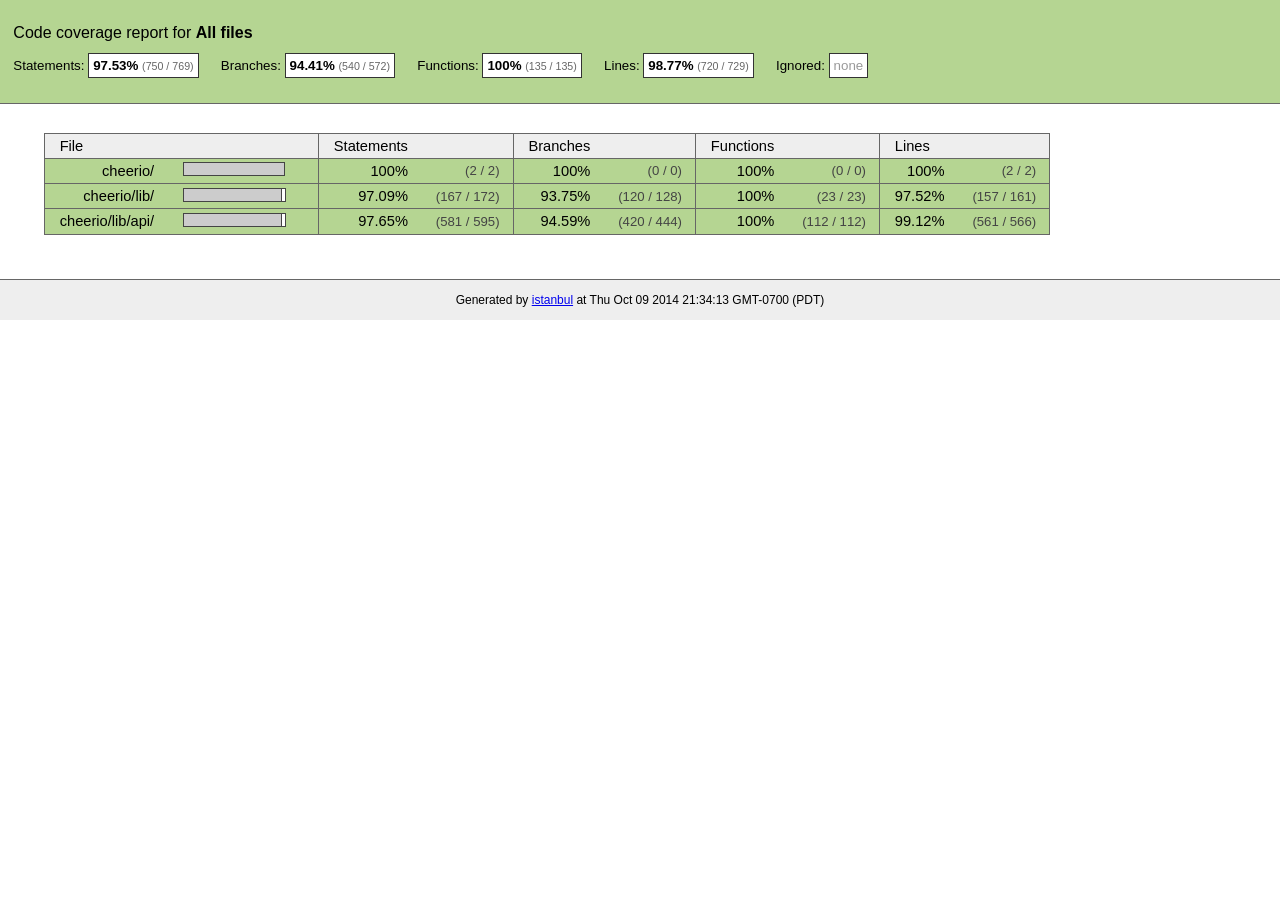
<file: node_modules/cheerio/coverage/lcov-report/index.html>
<!doctype html>
<html lang="en">
<head>
    <title>Code coverage report for All files</title>
    <meta charset="utf-8">

    <link rel="stylesheet" href="prettify.css">

    <style>
        body, html {
            margin:0; padding: 0;
        }
        body {
            font-family: Helvetica Neue, Helvetica,Arial;
            font-size: 10pt;
        }
        div.header, div.footer {
            background: #eee;
            padding: 1em;
        }
        div.header {
            z-index: 100;
            position: fixed;
            top: 0;
            border-bottom: 1px solid #666;
            width: 100%;
        }
        div.footer {
            border-top: 1px solid #666;
        }
        div.body {
            margin-top: 10em;
        }
        div.meta {
            font-size: 90%;
            text-align: center;
        }
        h1, h2, h3 {
            font-weight: normal;
        }
        h1 {
            font-size: 12pt;
        }
        h2 {
            font-size: 10pt;
        }
        pre {
            font-family: Consolas, Menlo, Monaco, monospace;
            margin: 0;
            padding: 0;
            line-height: 14px;
            font-size: 14px;
            -moz-tab-size: 2;
            -o-tab-size:  2;
            tab-size: 2;
        }

        div.path { font-size: 110%; }
        div.path a:link, div.path a:visited { color: #000; }
        table.coverage { border-collapse: collapse; margin:0; padding: 0 }

        table.coverage td {
            margin: 0;
            padding: 0;
            color: #111;
            vertical-align: top;
        }
        table.coverage td.line-count {
            width: 50px;
            text-align: right;
            padding-right: 5px;
        }
        table.coverage td.line-coverage {
            color: #777 !important;
            text-align: right;
            border-left: 1px solid #666;
            border-right: 1px solid #666;
        }

        table.coverage td.text {
        }

        table.coverage td span.cline-any {
            display: inline-block;
            padding: 0 5px;
            width: 40px;
        }
        table.coverage td span.cline-neutral {
            background: #eee;
        }
        table.coverage td span.cline-yes {
            background: #b5d592;
            color: #999;
        }
        table.coverage td span.cline-no {
            background: #fc8c84;
        }

        .cstat-yes { color: #111; }
        .cstat-no { background: #fc8c84; color: #111; }
        .fstat-no { background: #ffc520; color: #111 !important; }
        .cbranch-no { background:  yellow !important; color: #111; }

        .cstat-skip { background: #ddd; color: #111; }
        .fstat-skip { background: #ddd; color: #111 !important; }
        .cbranch-skip { background: #ddd !important; color: #111; }

        .missing-if-branch {
            display: inline-block;
            margin-right: 10px;
            position: relative;
            padding: 0 4px;
            background: black;
            color: yellow;
        }

        .skip-if-branch {
            display: none;
            margin-right: 10px;
            position: relative;
            padding: 0 4px;
            background: #ccc;
            color: white;
        }

        .missing-if-branch .typ, .skip-if-branch .typ {
            color: inherit !important;
        }

        .entity, .metric { font-weight: bold; }
        .metric { display: inline-block; border: 1px solid #333; padding: 0.3em; background: white; }
        .metric small { font-size: 80%; font-weight: normal; color: #666; }

        div.coverage-summary table { border-collapse: collapse; margin: 3em; font-size: 110%; }
        div.coverage-summary td, div.coverage-summary table  th { margin: 0; padding: 0.25em 1em; border-top: 1px solid #666; border-bottom: 1px solid #666; }
        div.coverage-summary th { text-align: left; border: 1px solid #666; background: #eee; font-weight: normal; }
        div.coverage-summary th.file { border-right: none !important; }
        div.coverage-summary th.pic { border-left: none !important; text-align: right; }
        div.coverage-summary th.pct { border-right: none !important; }
        div.coverage-summary th.abs { border-left: none !important; text-align: right; }
        div.coverage-summary td.pct { text-align: right; border-left: 1px solid #666; }
        div.coverage-summary td.abs { text-align: right; font-size: 90%; color: #444; border-right: 1px solid #666; }
        div.coverage-summary td.file { text-align: right; border-left: 1px solid #666; white-space: nowrap;  }
        div.coverage-summary td.pic { min-width: 120px !important;  }
        div.coverage-summary a:link { text-decoration: none; color: #000; }
        div.coverage-summary a:visited { text-decoration: none; color: #333; }
        div.coverage-summary a:hover { text-decoration: underline; }
        div.coverage-summary tfoot td { border-top: 1px solid #666; }

        div.coverage-summary .yui3-datatable-sort-indicator, div.coverage-summary .dummy-sort-indicator {
            height: 10px;
            width: 7px;
            display: inline-block;
            margin-left: 0.5em;
        }
        div.coverage-summary .yui3-datatable-sort-indicator {
            background: url("https://yui-s.yahooapis.com/3.6.0/build/datatable-sort/assets/skins/sam/sort-arrow-sprite.png") no-repeat scroll 0 0 transparent;
        }
        div.coverage-summary .yui3-datatable-sorted .yui3-datatable-sort-indicator {
            background-position: 0 -20px;
        }
        div.coverage-summary .yui3-datatable-sorted-desc .yui3-datatable-sort-indicator {
            background-position: 0 -10px;
        }

        .high { background: #b5d592 !important; }
        .medium { background: #ffe87c !important; }
        .low { background: #fc8c84 !important; }

        span.cover-fill, span.cover-empty {
            display:inline-block;
            border:1px solid #444;
            background: white;
            height: 12px;
        }
        span.cover-fill {
            background: #ccc;
            border-right: 1px solid #444;
        }
        span.cover-empty {
            background: white;
            border-left: none;
        }
        span.cover-full {
            border-right: none !important;
        }
        pre.prettyprint {
            border: none !important;
            padding: 0 !important;
            margin: 0 !important;
        }
        .com { color: #999 !important; }
        .ignore-none { color: #999; font-weight: normal; }

    </style>
</head>
<body>
<div class="header high">
    <h1>Code coverage report for <span class="entity">All files</span></h1>
    <h2>
        
        Statements: <span class="metric">97.53% <small>(750 / 769)</small></span> &nbsp;&nbsp;&nbsp;&nbsp;
        
        
        Branches: <span class="metric">94.41% <small>(540 / 572)</small></span> &nbsp;&nbsp;&nbsp;&nbsp;
        
        
        Functions: <span class="metric">100% <small>(135 / 135)</small></span> &nbsp;&nbsp;&nbsp;&nbsp;
        
        
        Lines: <span class="metric">98.77% <small>(720 / 729)</small></span> &nbsp;&nbsp;&nbsp;&nbsp;
        
        Ignored: <span class="metric"><span class="ignore-none">none</span></span> &nbsp;&nbsp;&nbsp;&nbsp;
    </h2>
    <div class="path"></div>
</div>
<div class="body">
<div class="coverage-summary">
<table>
<thead>
<tr>
   <th data-col="file" data-fmt="html" data-html="true" class="file">File</th>
   <th data-col="pic" data-type="number" data-fmt="html" data-html="true" class="pic"></th>
   <th data-col="statements" data-type="number" data-fmt="pct" class="pct">Statements</th>
   <th data-col="statements_raw" data-type="number" data-fmt="html" class="abs"></th>
   <th data-col="branches" data-type="number" data-fmt="pct" class="pct">Branches</th>
   <th data-col="branches_raw" data-type="number" data-fmt="html" class="abs"></th>
   <th data-col="functions" data-type="number" data-fmt="pct" class="pct">Functions</th>
   <th data-col="functions_raw" data-type="number" data-fmt="html" class="abs"></th>
   <th data-col="lines" data-type="number" data-fmt="pct" class="pct">Lines</th>
   <th data-col="lines_raw" data-type="number" data-fmt="html" class="abs"></th>
</tr>
</thead>
<tbody><tr>
	<td class="file high" data-value="cheerio/"><a href="cheerio/index.html">cheerio/</a></td>
	<td data-value="100" class="pic high"><span class="cover-fill cover-full" style="width: 100px;"></span><span class="cover-empty" style="width:0px;"></span></td>
	<td data-value="100" class="pct high">100%</td>
	<td data-value="2" class="abs high">(2&nbsp;/&nbsp;2)</td>
	<td data-value="100" class="pct high">100%</td>
	<td data-value="0" class="abs high">(0&nbsp;/&nbsp;0)</td>
	<td data-value="100" class="pct high">100%</td>
	<td data-value="0" class="abs high">(0&nbsp;/&nbsp;0)</td>
	<td data-value="100" class="pct high">100%</td>
	<td data-value="2" class="abs high">(2&nbsp;/&nbsp;2)</td>
	</tr>

<tr>
	<td class="file high" data-value="cheerio/lib/"><a href="cheerio/lib/index.html">cheerio/lib/</a></td>
	<td data-value="97.09" class="pic high"><span class="cover-fill" style="width: 97px;"></span><span class="cover-empty" style="width:3px;"></span></td>
	<td data-value="97.09" class="pct high">97.09%</td>
	<td data-value="172" class="abs high">(167&nbsp;/&nbsp;172)</td>
	<td data-value="93.75" class="pct high">93.75%</td>
	<td data-value="128" class="abs high">(120&nbsp;/&nbsp;128)</td>
	<td data-value="100" class="pct high">100%</td>
	<td data-value="23" class="abs high">(23&nbsp;/&nbsp;23)</td>
	<td data-value="97.52" class="pct high">97.52%</td>
	<td data-value="161" class="abs high">(157&nbsp;/&nbsp;161)</td>
	</tr>

<tr>
	<td class="file high" data-value="cheerio/lib/api/"><a href="cheerio/lib/api/index.html">cheerio/lib/api/</a></td>
	<td data-value="97.65" class="pic high"><span class="cover-fill" style="width: 97px;"></span><span class="cover-empty" style="width:3px;"></span></td>
	<td data-value="97.65" class="pct high">97.65%</td>
	<td data-value="595" class="abs high">(581&nbsp;/&nbsp;595)</td>
	<td data-value="94.59" class="pct high">94.59%</td>
	<td data-value="444" class="abs high">(420&nbsp;/&nbsp;444)</td>
	<td data-value="100" class="pct high">100%</td>
	<td data-value="112" class="abs high">(112&nbsp;/&nbsp;112)</td>
	<td data-value="99.12" class="pct high">99.12%</td>
	<td data-value="566" class="abs high">(561&nbsp;/&nbsp;566)</td>
	</tr>

</tbody>
</table>
</div>
</div>
<div class="footer">
    <div class="meta">Generated by <a href="http://istanbul-js.org/" target="_blank">istanbul</a> at Thu Oct 09 2014 21:34:13 GMT-0700 (PDT)</div>
</div>

<script src="prettify.js"></script>

<script src="https://yui-s.yahooapis.com/3.6.0/build/yui/yui-min.js"></script>
<script>

    YUI().use('datatable', function (Y) {

        var formatters = {
          pct: function (o) {
              o.className += o.record.get('classes')[o.column.key];
              try {
                  return o.value.toFixed(2) + '%';
              } catch (ex) { return o.value + '%'; }
          },
          html: function (o) {
              o.className += o.record.get('classes')[o.column.key];
              return o.record.get(o.column.key + '_html');
          }
        },
          defaultFormatter = function (o) {
              o.className += o.record.get('classes')[o.column.key];
              return o.value;
          };

        function getColumns(theadNode) {
            var colNodes = theadNode.all('tr th'),
                cols = [],
                col;
            colNodes.each(function (colNode) {
                col = {
                    key: colNode.getAttribute('data-col'),
                    label: colNode.get('innerHTML') || ' ',
                    sortable: !colNode.getAttribute('data-nosort'),
                    className: colNode.getAttribute('class'),
                    type: colNode.getAttribute('data-type'),
                    allowHTML: colNode.getAttribute('data-html') === 'true' || colNode.getAttribute('data-fmt') === 'html'
                };
                col.formatter = formatters[colNode.getAttribute('data-fmt')] || defaultFormatter;
                cols.push(col);
            });
            return cols;
        }

        function getRowData(trNode, cols) {
            var tdNodes = trNode.all('td'),
                    i,
                    row = { classes: {} },
                    node,
                    name;
            for (i = 0; i < cols.length; i += 1) {
                name = cols[i].key;
                node = tdNodes.item(i);
                row[name] = node.getAttribute('data-value') || node.get('innerHTML');
                row[name + '_html'] = node.get('innerHTML');
                row.classes[name] = node.getAttribute('class');
                //Y.log('Name: ' + name + '; Value: ' + row[name]);
                if (cols[i].type === 'number') { row[name] = row[name] * 1; }
            }
            //Y.log(row);
            return row;
        }

        function getData(tbodyNode, cols) {
            var data = [];
            tbodyNode.all('tr').each(function (trNode) {
                data.push(getRowData(trNode, cols));
            });
            return data;
        }

        function replaceTable(node) {
            if (!node) { return; }
            var cols = getColumns(node.one('thead')),
                data = getData(node.one('tbody'), cols),
                table,
                parent = node.get('parentNode');

            table = new Y.DataTable({
                columns: cols,
                data: data,
                sortBy: 'file'
            });
            parent.set('innerHTML', '');
            table.render(parent);
        }

        Y.on('domready', function () {
            replaceTable(Y.one('div.coverage-summary table'));
            if (typeof prettyPrint === 'function') {
                prettyPrint();
            }
        });
    });
</script>
</body>
</html>
</file>
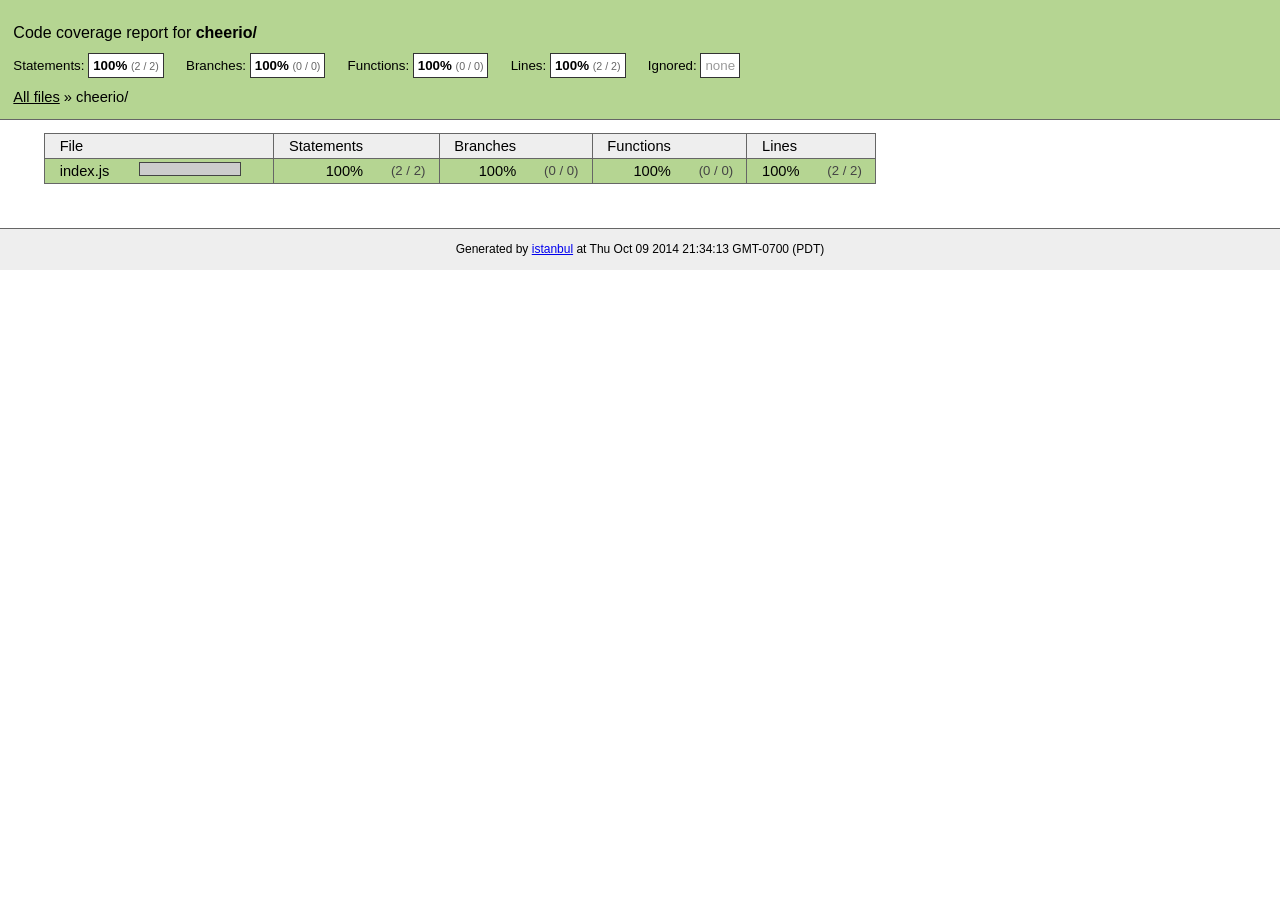
<file: node_modules/cheerio/coverage/lcov-report/cheerio/index.html>
<!doctype html>
<html lang="en">
<head>
    <title>Code coverage report for cheerio/</title>
    <meta charset="utf-8">

    <link rel="stylesheet" href="../prettify.css">

    <style>
        body, html {
            margin:0; padding: 0;
        }
        body {
            font-family: Helvetica Neue, Helvetica,Arial;
            font-size: 10pt;
        }
        div.header, div.footer {
            background: #eee;
            padding: 1em;
        }
        div.header {
            z-index: 100;
            position: fixed;
            top: 0;
            border-bottom: 1px solid #666;
            width: 100%;
        }
        div.footer {
            border-top: 1px solid #666;
        }
        div.body {
            margin-top: 10em;
        }
        div.meta {
            font-size: 90%;
            text-align: center;
        }
        h1, h2, h3 {
            font-weight: normal;
        }
        h1 {
            font-size: 12pt;
        }
        h2 {
            font-size: 10pt;
        }
        pre {
            font-family: Consolas, Menlo, Monaco, monospace;
            margin: 0;
            padding: 0;
            line-height: 14px;
            font-size: 14px;
            -moz-tab-size: 2;
            -o-tab-size:  2;
            tab-size: 2;
        }

        div.path { font-size: 110%; }
        div.path a:link, div.path a:visited { color: #000; }
        table.coverage { border-collapse: collapse; margin:0; padding: 0 }

        table.coverage td {
            margin: 0;
            padding: 0;
            color: #111;
            vertical-align: top;
        }
        table.coverage td.line-count {
            width: 50px;
            text-align: right;
            padding-right: 5px;
        }
        table.coverage td.line-coverage {
            color: #777 !important;
            text-align: right;
            border-left: 1px solid #666;
            border-right: 1px solid #666;
        }

        table.coverage td.text {
        }

        table.coverage td span.cline-any {
            display: inline-block;
            padding: 0 5px;
            width: 40px;
        }
        table.coverage td span.cline-neutral {
            background: #eee;
        }
        table.coverage td span.cline-yes {
            background: #b5d592;
            color: #999;
        }
        table.coverage td span.cline-no {
            background: #fc8c84;
        }

        .cstat-yes { color: #111; }
        .cstat-no { background: #fc8c84; color: #111; }
        .fstat-no { background: #ffc520; color: #111 !important; }
        .cbranch-no { background:  yellow !important; color: #111; }

        .cstat-skip { background: #ddd; color: #111; }
        .fstat-skip { background: #ddd; color: #111 !important; }
        .cbranch-skip { background: #ddd !important; color: #111; }

        .missing-if-branch {
            display: inline-block;
            margin-right: 10px;
            position: relative;
            padding: 0 4px;
            background: black;
            color: yellow;
        }

        .skip-if-branch {
            display: none;
            margin-right: 10px;
            position: relative;
            padding: 0 4px;
            background: #ccc;
            color: white;
        }

        .missing-if-branch .typ, .skip-if-branch .typ {
            color: inherit !important;
        }

        .entity, .metric { font-weight: bold; }
        .metric { display: inline-block; border: 1px solid #333; padding: 0.3em; background: white; }
        .metric small { font-size: 80%; font-weight: normal; color: #666; }

        div.coverage-summary table { border-collapse: collapse; margin: 3em; font-size: 110%; }
        div.coverage-summary td, div.coverage-summary table  th { margin: 0; padding: 0.25em 1em; border-top: 1px solid #666; border-bottom: 1px solid #666; }
        div.coverage-summary th { text-align: left; border: 1px solid #666; background: #eee; font-weight: normal; }
        div.coverage-summary th.file { border-right: none !important; }
        div.coverage-summary th.pic { border-left: none !important; text-align: right; }
        div.coverage-summary th.pct { border-right: none !important; }
        div.coverage-summary th.abs { border-left: none !important; text-align: right; }
        div.coverage-summary td.pct { text-align: right; border-left: 1px solid #666; }
        div.coverage-summary td.abs { text-align: right; font-size: 90%; color: #444; border-right: 1px solid #666; }
        div.coverage-summary td.file { text-align: right; border-left: 1px solid #666; white-space: nowrap;  }
        div.coverage-summary td.pic { min-width: 120px !important;  }
        div.coverage-summary a:link { text-decoration: none; color: #000; }
        div.coverage-summary a:visited { text-decoration: none; color: #333; }
        div.coverage-summary a:hover { text-decoration: underline; }
        div.coverage-summary tfoot td { border-top: 1px solid #666; }

        div.coverage-summary .yui3-datatable-sort-indicator, div.coverage-summary .dummy-sort-indicator {
            height: 10px;
            width: 7px;
            display: inline-block;
            margin-left: 0.5em;
        }
        div.coverage-summary .yui3-datatable-sort-indicator {
            background: url("https://yui-s.yahooapis.com/3.6.0/build/datatable-sort/assets/skins/sam/sort-arrow-sprite.png") no-repeat scroll 0 0 transparent;
        }
        div.coverage-summary .yui3-datatable-sorted .yui3-datatable-sort-indicator {
            background-position: 0 -20px;
        }
        div.coverage-summary .yui3-datatable-sorted-desc .yui3-datatable-sort-indicator {
            background-position: 0 -10px;
        }

        .high { background: #b5d592 !important; }
        .medium { background: #ffe87c !important; }
        .low { background: #fc8c84 !important; }

        span.cover-fill, span.cover-empty {
            display:inline-block;
            border:1px solid #444;
            background: white;
            height: 12px;
        }
        span.cover-fill {
            background: #ccc;
            border-right: 1px solid #444;
        }
        span.cover-empty {
            background: white;
            border-left: none;
        }
        span.cover-full {
            border-right: none !important;
        }
        pre.prettyprint {
            border: none !important;
            padding: 0 !important;
            margin: 0 !important;
        }
        .com { color: #999 !important; }
        .ignore-none { color: #999; font-weight: normal; }

    </style>
</head>
<body>
<div class="header high">
    <h1>Code coverage report for <span class="entity">cheerio/</span></h1>
    <h2>
        
        Statements: <span class="metric">100% <small>(2 / 2)</small></span> &nbsp;&nbsp;&nbsp;&nbsp;
        
        
        Branches: <span class="metric">100% <small>(0 / 0)</small></span> &nbsp;&nbsp;&nbsp;&nbsp;
        
        
        Functions: <span class="metric">100% <small>(0 / 0)</small></span> &nbsp;&nbsp;&nbsp;&nbsp;
        
        
        Lines: <span class="metric">100% <small>(2 / 2)</small></span> &nbsp;&nbsp;&nbsp;&nbsp;
        
        Ignored: <span class="metric"><span class="ignore-none">none</span></span> &nbsp;&nbsp;&nbsp;&nbsp;
    </h2>
    <div class="path"><a href="../index.html">All files</a> &#187; cheerio/</div>
</div>
<div class="body">
<div class="coverage-summary">
<table>
<thead>
<tr>
   <th data-col="file" data-fmt="html" data-html="true" class="file">File</th>
   <th data-col="pic" data-type="number" data-fmt="html" data-html="true" class="pic"></th>
   <th data-col="statements" data-type="number" data-fmt="pct" class="pct">Statements</th>
   <th data-col="statements_raw" data-type="number" data-fmt="html" class="abs"></th>
   <th data-col="branches" data-type="number" data-fmt="pct" class="pct">Branches</th>
   <th data-col="branches_raw" data-type="number" data-fmt="html" class="abs"></th>
   <th data-col="functions" data-type="number" data-fmt="pct" class="pct">Functions</th>
   <th data-col="functions_raw" data-type="number" data-fmt="html" class="abs"></th>
   <th data-col="lines" data-type="number" data-fmt="pct" class="pct">Lines</th>
   <th data-col="lines_raw" data-type="number" data-fmt="html" class="abs"></th>
</tr>
</thead>
<tbody><tr>
	<td class="file high" data-value="index.js"><a href="index.js.html">index.js</a></td>
	<td data-value="100" class="pic high"><span class="cover-fill cover-full" style="width: 100px;"></span><span class="cover-empty" style="width:0px;"></span></td>
	<td data-value="100" class="pct high">100%</td>
	<td data-value="2" class="abs high">(2&nbsp;/&nbsp;2)</td>
	<td data-value="100" class="pct high">100%</td>
	<td data-value="0" class="abs high">(0&nbsp;/&nbsp;0)</td>
	<td data-value="100" class="pct high">100%</td>
	<td data-value="0" class="abs high">(0&nbsp;/&nbsp;0)</td>
	<td data-value="100" class="pct high">100%</td>
	<td data-value="2" class="abs high">(2&nbsp;/&nbsp;2)</td>
	</tr>

</tbody>
</table>
</div>
</div>
<div class="footer">
    <div class="meta">Generated by <a href="http://istanbul-js.org/" target="_blank">istanbul</a> at Thu Oct 09 2014 21:34:13 GMT-0700 (PDT)</div>
</div>

<script src="../prettify.js"></script>

<script src="https://yui-s.yahooapis.com/3.6.0/build/yui/yui-min.js"></script>
<script>

    YUI().use('datatable', function (Y) {

        var formatters = {
          pct: function (o) {
              o.className += o.record.get('classes')[o.column.key];
              try {
                  return o.value.toFixed(2) + '%';
              } catch (ex) { return o.value + '%'; }
          },
          html: function (o) {
              o.className += o.record.get('classes')[o.column.key];
              return o.record.get(o.column.key + '_html');
          }
        },
          defaultFormatter = function (o) {
              o.className += o.record.get('classes')[o.column.key];
              return o.value;
          };

        function getColumns(theadNode) {
            var colNodes = theadNode.all('tr th'),
                cols = [],
                col;
            colNodes.each(function (colNode) {
                col = {
                    key: colNode.getAttribute('data-col'),
                    label: colNode.get('innerHTML') || ' ',
                    sortable: !colNode.getAttribute('data-nosort'),
                    className: colNode.getAttribute('class'),
                    type: colNode.getAttribute('data-type'),
                    allowHTML: colNode.getAttribute('data-html') === 'true' || colNode.getAttribute('data-fmt') === 'html'
                };
                col.formatter = formatters[colNode.getAttribute('data-fmt')] || defaultFormatter;
                cols.push(col);
            });
            return cols;
        }

        function getRowData(trNode, cols) {
            var tdNodes = trNode.all('td'),
                    i,
                    row = { classes: {} },
                    node,
                    name;
            for (i = 0; i < cols.length; i += 1) {
                name = cols[i].key;
                node = tdNodes.item(i);
                row[name] = node.getAttribute('data-value') || node.get('innerHTML');
                row[name + '_html'] = node.get('innerHTML');
                row.classes[name] = node.getAttribute('class');
                //Y.log('Name: ' + name + '; Value: ' + row[name]);
                if (cols[i].type === 'number') { row[name] = row[name] * 1; }
            }
            //Y.log(row);
            return row;
        }

        function getData(tbodyNode, cols) {
            var data = [];
            tbodyNode.all('tr').each(function (trNode) {
                data.push(getRowData(trNode, cols));
            });
            return data;
        }

        function replaceTable(node) {
            if (!node) { return; }
            var cols = getColumns(node.one('thead')),
                data = getData(node.one('tbody'), cols),
                table,
                parent = node.get('parentNode');

            table = new Y.DataTable({
                columns: cols,
                data: data,
                sortBy: 'file'
            });
            parent.set('innerHTML', '');
            table.render(parent);
        }

        Y.on('domready', function () {
            replaceTable(Y.one('div.coverage-summary table'));
            if (typeof prettyPrint === 'function') {
                prettyPrint();
            }
        });
    });
</script>
</body>
</html>
</file>
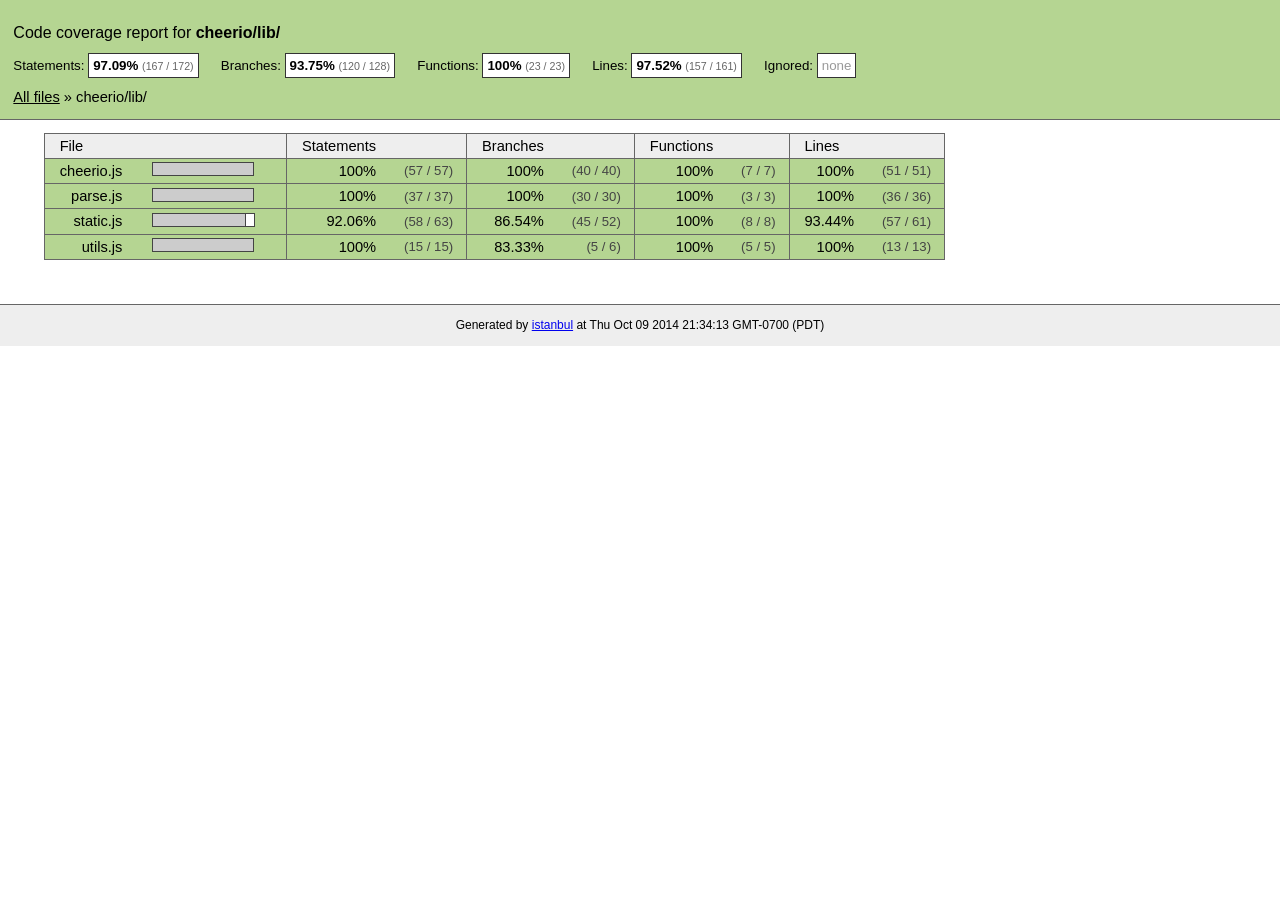
<file: node_modules/cheerio/coverage/lcov-report/cheerio/lib/index.html>
<!doctype html>
<html lang="en">
<head>
    <title>Code coverage report for cheerio/lib/</title>
    <meta charset="utf-8">

    <link rel="stylesheet" href="../../prettify.css">

    <style>
        body, html {
            margin:0; padding: 0;
        }
        body {
            font-family: Helvetica Neue, Helvetica,Arial;
            font-size: 10pt;
        }
        div.header, div.footer {
            background: #eee;
            padding: 1em;
        }
        div.header {
            z-index: 100;
            position: fixed;
            top: 0;
            border-bottom: 1px solid #666;
            width: 100%;
        }
        div.footer {
            border-top: 1px solid #666;
        }
        div.body {
            margin-top: 10em;
        }
        div.meta {
            font-size: 90%;
            text-align: center;
        }
        h1, h2, h3 {
            font-weight: normal;
        }
        h1 {
            font-size: 12pt;
        }
        h2 {
            font-size: 10pt;
        }
        pre {
            font-family: Consolas, Menlo, Monaco, monospace;
            margin: 0;
            padding: 0;
            line-height: 14px;
            font-size: 14px;
            -moz-tab-size: 2;
            -o-tab-size:  2;
            tab-size: 2;
        }

        div.path { font-size: 110%; }
        div.path a:link, div.path a:visited { color: #000; }
        table.coverage { border-collapse: collapse; margin:0; padding: 0 }

        table.coverage td {
            margin: 0;
            padding: 0;
            color: #111;
            vertical-align: top;
        }
        table.coverage td.line-count {
            width: 50px;
            text-align: right;
            padding-right: 5px;
        }
        table.coverage td.line-coverage {
            color: #777 !important;
            text-align: right;
            border-left: 1px solid #666;
            border-right: 1px solid #666;
        }

        table.coverage td.text {
        }

        table.coverage td span.cline-any {
            display: inline-block;
            padding: 0 5px;
            width: 40px;
        }
        table.coverage td span.cline-neutral {
            background: #eee;
        }
        table.coverage td span.cline-yes {
            background: #b5d592;
            color: #999;
        }
        table.coverage td span.cline-no {
            background: #fc8c84;
        }

        .cstat-yes { color: #111; }
        .cstat-no { background: #fc8c84; color: #111; }
        .fstat-no { background: #ffc520; color: #111 !important; }
        .cbranch-no { background:  yellow !important; color: #111; }

        .cstat-skip { background: #ddd; color: #111; }
        .fstat-skip { background: #ddd; color: #111 !important; }
        .cbranch-skip { background: #ddd !important; color: #111; }

        .missing-if-branch {
            display: inline-block;
            margin-right: 10px;
            position: relative;
            padding: 0 4px;
            background: black;
            color: yellow;
        }

        .skip-if-branch {
            display: none;
            margin-right: 10px;
            position: relative;
            padding: 0 4px;
            background: #ccc;
            color: white;
        }

        .missing-if-branch .typ, .skip-if-branch .typ {
            color: inherit !important;
        }

        .entity, .metric { font-weight: bold; }
        .metric { display: inline-block; border: 1px solid #333; padding: 0.3em; background: white; }
        .metric small { font-size: 80%; font-weight: normal; color: #666; }

        div.coverage-summary table { border-collapse: collapse; margin: 3em; font-size: 110%; }
        div.coverage-summary td, div.coverage-summary table  th { margin: 0; padding: 0.25em 1em; border-top: 1px solid #666; border-bottom: 1px solid #666; }
        div.coverage-summary th { text-align: left; border: 1px solid #666; background: #eee; font-weight: normal; }
        div.coverage-summary th.file { border-right: none !important; }
        div.coverage-summary th.pic { border-left: none !important; text-align: right; }
        div.coverage-summary th.pct { border-right: none !important; }
        div.coverage-summary th.abs { border-left: none !important; text-align: right; }
        div.coverage-summary td.pct { text-align: right; border-left: 1px solid #666; }
        div.coverage-summary td.abs { text-align: right; font-size: 90%; color: #444; border-right: 1px solid #666; }
        div.coverage-summary td.file { text-align: right; border-left: 1px solid #666; white-space: nowrap;  }
        div.coverage-summary td.pic { min-width: 120px !important;  }
        div.coverage-summary a:link { text-decoration: none; color: #000; }
        div.coverage-summary a:visited { text-decoration: none; color: #333; }
        div.coverage-summary a:hover { text-decoration: underline; }
        div.coverage-summary tfoot td { border-top: 1px solid #666; }

        div.coverage-summary .yui3-datatable-sort-indicator, div.coverage-summary .dummy-sort-indicator {
            height: 10px;
            width: 7px;
            display: inline-block;
            margin-left: 0.5em;
        }
        div.coverage-summary .yui3-datatable-sort-indicator {
            background: url("https://yui-s.yahooapis.com/3.6.0/build/datatable-sort/assets/skins/sam/sort-arrow-sprite.png") no-repeat scroll 0 0 transparent;
        }
        div.coverage-summary .yui3-datatable-sorted .yui3-datatable-sort-indicator {
            background-position: 0 -20px;
        }
        div.coverage-summary .yui3-datatable-sorted-desc .yui3-datatable-sort-indicator {
            background-position: 0 -10px;
        }

        .high { background: #b5d592 !important; }
        .medium { background: #ffe87c !important; }
        .low { background: #fc8c84 !important; }

        span.cover-fill, span.cover-empty {
            display:inline-block;
            border:1px solid #444;
            background: white;
            height: 12px;
        }
        span.cover-fill {
            background: #ccc;
            border-right: 1px solid #444;
        }
        span.cover-empty {
            background: white;
            border-left: none;
        }
        span.cover-full {
            border-right: none !important;
        }
        pre.prettyprint {
            border: none !important;
            padding: 0 !important;
            margin: 0 !important;
        }
        .com { color: #999 !important; }
        .ignore-none { color: #999; font-weight: normal; }

    </style>
</head>
<body>
<div class="header high">
    <h1>Code coverage report for <span class="entity">cheerio/lib/</span></h1>
    <h2>
        
        Statements: <span class="metric">97.09% <small>(167 / 172)</small></span> &nbsp;&nbsp;&nbsp;&nbsp;
        
        
        Branches: <span class="metric">93.75% <small>(120 / 128)</small></span> &nbsp;&nbsp;&nbsp;&nbsp;
        
        
        Functions: <span class="metric">100% <small>(23 / 23)</small></span> &nbsp;&nbsp;&nbsp;&nbsp;
        
        
        Lines: <span class="metric">97.52% <small>(157 / 161)</small></span> &nbsp;&nbsp;&nbsp;&nbsp;
        
        Ignored: <span class="metric"><span class="ignore-none">none</span></span> &nbsp;&nbsp;&nbsp;&nbsp;
    </h2>
    <div class="path"><a href="../../index.html">All files</a> &#187; cheerio/lib/</div>
</div>
<div class="body">
<div class="coverage-summary">
<table>
<thead>
<tr>
   <th data-col="file" data-fmt="html" data-html="true" class="file">File</th>
   <th data-col="pic" data-type="number" data-fmt="html" data-html="true" class="pic"></th>
   <th data-col="statements" data-type="number" data-fmt="pct" class="pct">Statements</th>
   <th data-col="statements_raw" data-type="number" data-fmt="html" class="abs"></th>
   <th data-col="branches" data-type="number" data-fmt="pct" class="pct">Branches</th>
   <th data-col="branches_raw" data-type="number" data-fmt="html" class="abs"></th>
   <th data-col="functions" data-type="number" data-fmt="pct" class="pct">Functions</th>
   <th data-col="functions_raw" data-type="number" data-fmt="html" class="abs"></th>
   <th data-col="lines" data-type="number" data-fmt="pct" class="pct">Lines</th>
   <th data-col="lines_raw" data-type="number" data-fmt="html" class="abs"></th>
</tr>
</thead>
<tbody><tr>
	<td class="file high" data-value="cheerio.js"><a href="cheerio.js.html">cheerio.js</a></td>
	<td data-value="100" class="pic high"><span class="cover-fill cover-full" style="width: 100px;"></span><span class="cover-empty" style="width:0px;"></span></td>
	<td data-value="100" class="pct high">100%</td>
	<td data-value="57" class="abs high">(57&nbsp;/&nbsp;57)</td>
	<td data-value="100" class="pct high">100%</td>
	<td data-value="40" class="abs high">(40&nbsp;/&nbsp;40)</td>
	<td data-value="100" class="pct high">100%</td>
	<td data-value="7" class="abs high">(7&nbsp;/&nbsp;7)</td>
	<td data-value="100" class="pct high">100%</td>
	<td data-value="51" class="abs high">(51&nbsp;/&nbsp;51)</td>
	</tr>

<tr>
	<td class="file high" data-value="parse.js"><a href="parse.js.html">parse.js</a></td>
	<td data-value="100" class="pic high"><span class="cover-fill cover-full" style="width: 100px;"></span><span class="cover-empty" style="width:0px;"></span></td>
	<td data-value="100" class="pct high">100%</td>
	<td data-value="37" class="abs high">(37&nbsp;/&nbsp;37)</td>
	<td data-value="100" class="pct high">100%</td>
	<td data-value="30" class="abs high">(30&nbsp;/&nbsp;30)</td>
	<td data-value="100" class="pct high">100%</td>
	<td data-value="3" class="abs high">(3&nbsp;/&nbsp;3)</td>
	<td data-value="100" class="pct high">100%</td>
	<td data-value="36" class="abs high">(36&nbsp;/&nbsp;36)</td>
	</tr>

<tr>
	<td class="file high" data-value="static.js"><a href="static.js.html">static.js</a></td>
	<td data-value="92.06" class="pic high"><span class="cover-fill" style="width: 92px;"></span><span class="cover-empty" style="width:8px;"></span></td>
	<td data-value="92.06" class="pct high">92.06%</td>
	<td data-value="63" class="abs high">(58&nbsp;/&nbsp;63)</td>
	<td data-value="86.54" class="pct high">86.54%</td>
	<td data-value="52" class="abs high">(45&nbsp;/&nbsp;52)</td>
	<td data-value="100" class="pct high">100%</td>
	<td data-value="8" class="abs high">(8&nbsp;/&nbsp;8)</td>
	<td data-value="93.44" class="pct high">93.44%</td>
	<td data-value="61" class="abs high">(57&nbsp;/&nbsp;61)</td>
	</tr>

<tr>
	<td class="file high" data-value="utils.js"><a href="utils.js.html">utils.js</a></td>
	<td data-value="100" class="pic high"><span class="cover-fill cover-full" style="width: 100px;"></span><span class="cover-empty" style="width:0px;"></span></td>
	<td data-value="100" class="pct high">100%</td>
	<td data-value="15" class="abs high">(15&nbsp;/&nbsp;15)</td>
	<td data-value="83.33" class="pct high">83.33%</td>
	<td data-value="6" class="abs high">(5&nbsp;/&nbsp;6)</td>
	<td data-value="100" class="pct high">100%</td>
	<td data-value="5" class="abs high">(5&nbsp;/&nbsp;5)</td>
	<td data-value="100" class="pct high">100%</td>
	<td data-value="13" class="abs high">(13&nbsp;/&nbsp;13)</td>
	</tr>

</tbody>
</table>
</div>
</div>
<div class="footer">
    <div class="meta">Generated by <a href="http://istanbul-js.org/" target="_blank">istanbul</a> at Thu Oct 09 2014 21:34:13 GMT-0700 (PDT)</div>
</div>

<script src="../../prettify.js"></script>

<script src="https://yui-s.yahooapis.com/3.6.0/build/yui/yui-min.js"></script>
<script>

    YUI().use('datatable', function (Y) {

        var formatters = {
          pct: function (o) {
              o.className += o.record.get('classes')[o.column.key];
              try {
                  return o.value.toFixed(2) + '%';
              } catch (ex) { return o.value + '%'; }
          },
          html: function (o) {
              o.className += o.record.get('classes')[o.column.key];
              return o.record.get(o.column.key + '_html');
          }
        },
          defaultFormatter = function (o) {
              o.className += o.record.get('classes')[o.column.key];
              return o.value;
          };

        function getColumns(theadNode) {
            var colNodes = theadNode.all('tr th'),
                cols = [],
                col;
            colNodes.each(function (colNode) {
                col = {
                    key: colNode.getAttribute('data-col'),
                    label: colNode.get('innerHTML') || ' ',
                    sortable: !colNode.getAttribute('data-nosort'),
                    className: colNode.getAttribute('class'),
                    type: colNode.getAttribute('data-type'),
                    allowHTML: colNode.getAttribute('data-html') === 'true' || colNode.getAttribute('data-fmt') === 'html'
                };
                col.formatter = formatters[colNode.getAttribute('data-fmt')] || defaultFormatter;
                cols.push(col);
            });
            return cols;
        }

        function getRowData(trNode, cols) {
            var tdNodes = trNode.all('td'),
                    i,
                    row = { classes: {} },
                    node,
                    name;
            for (i = 0; i < cols.length; i += 1) {
                name = cols[i].key;
                node = tdNodes.item(i);
                row[name] = node.getAttribute('data-value') || node.get('innerHTML');
                row[name + '_html'] = node.get('innerHTML');
                row.classes[name] = node.getAttribute('class');
                //Y.log('Name: ' + name + '; Value: ' + row[name]);
                if (cols[i].type === 'number') { row[name] = row[name] * 1; }
            }
            //Y.log(row);
            return row;
        }

        function getData(tbodyNode, cols) {
            var data = [];
            tbodyNode.all('tr').each(function (trNode) {
                data.push(getRowData(trNode, cols));
            });
            return data;
        }

        function replaceTable(node) {
            if (!node) { return; }
            var cols = getColumns(node.one('thead')),
                data = getData(node.one('tbody'), cols),
                table,
                parent = node.get('parentNode');

            table = new Y.DataTable({
                columns: cols,
                data: data,
                sortBy: 'file'
            });
            parent.set('innerHTML', '');
            table.render(parent);
        }

        Y.on('domready', function () {
            replaceTable(Y.one('div.coverage-summary table'));
            if (typeof prettyPrint === 'function') {
                prettyPrint();
            }
        });
    });
</script>
</body>
</html>
</file>
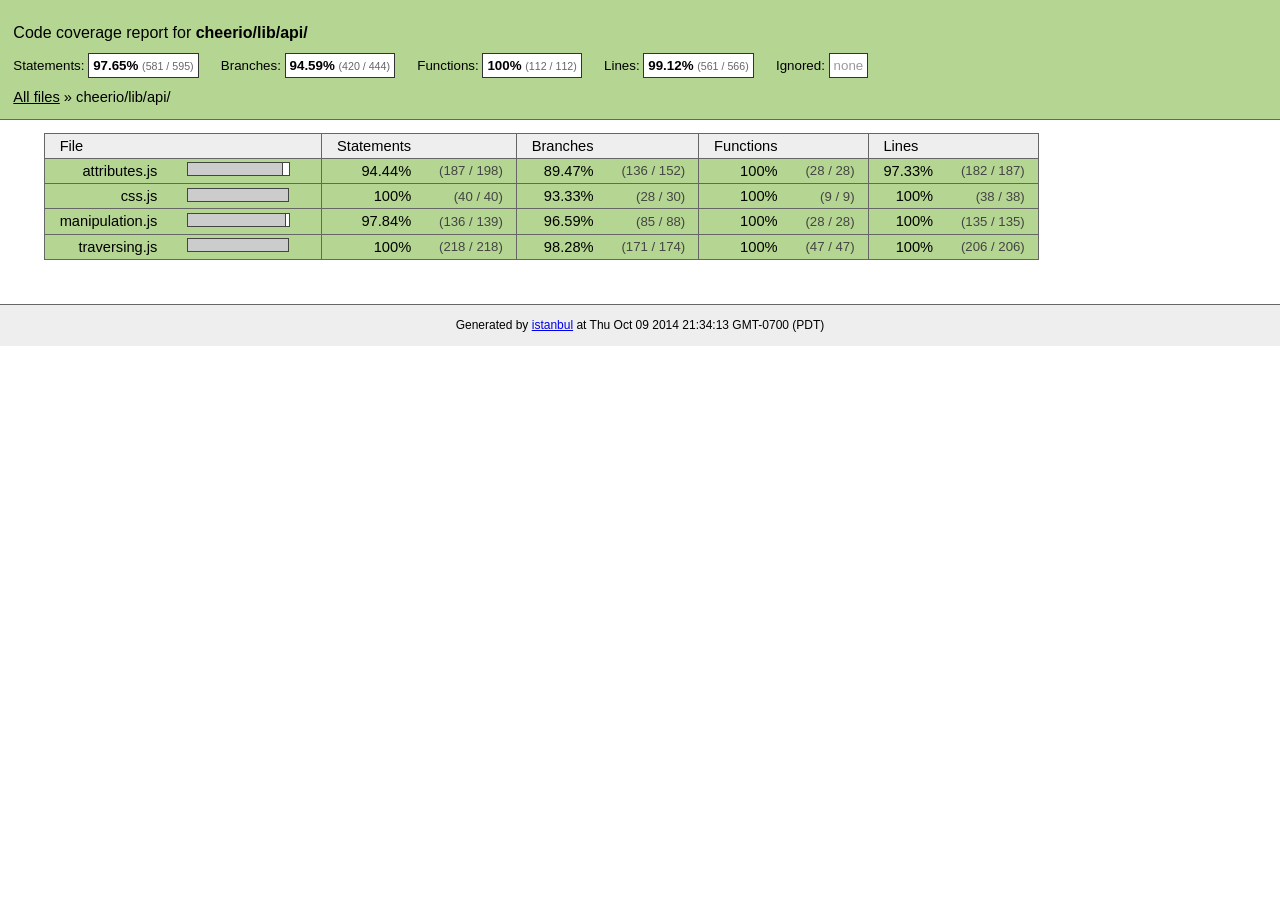
<file: node_modules/cheerio/coverage/lcov-report/cheerio/lib/api/index.html>
<!doctype html>
<html lang="en">
<head>
    <title>Code coverage report for cheerio/lib/api/</title>
    <meta charset="utf-8">

    <link rel="stylesheet" href="../../../prettify.css">

    <style>
        body, html {
            margin:0; padding: 0;
        }
        body {
            font-family: Helvetica Neue, Helvetica,Arial;
            font-size: 10pt;
        }
        div.header, div.footer {
            background: #eee;
            padding: 1em;
        }
        div.header {
            z-index: 100;
            position: fixed;
            top: 0;
            border-bottom: 1px solid #666;
            width: 100%;
        }
        div.footer {
            border-top: 1px solid #666;
        }
        div.body {
            margin-top: 10em;
        }
        div.meta {
            font-size: 90%;
            text-align: center;
        }
        h1, h2, h3 {
            font-weight: normal;
        }
        h1 {
            font-size: 12pt;
        }
        h2 {
            font-size: 10pt;
        }
        pre {
            font-family: Consolas, Menlo, Monaco, monospace;
            margin: 0;
            padding: 0;
            line-height: 14px;
            font-size: 14px;
            -moz-tab-size: 2;
            -o-tab-size:  2;
            tab-size: 2;
        }

        div.path { font-size: 110%; }
        div.path a:link, div.path a:visited { color: #000; }
        table.coverage { border-collapse: collapse; margin:0; padding: 0 }

        table.coverage td {
            margin: 0;
            padding: 0;
            color: #111;
            vertical-align: top;
        }
        table.coverage td.line-count {
            width: 50px;
            text-align: right;
            padding-right: 5px;
        }
        table.coverage td.line-coverage {
            color: #777 !important;
            text-align: right;
            border-left: 1px solid #666;
            border-right: 1px solid #666;
        }

        table.coverage td.text {
        }

        table.coverage td span.cline-any {
            display: inline-block;
            padding: 0 5px;
            width: 40px;
        }
        table.coverage td span.cline-neutral {
            background: #eee;
        }
        table.coverage td span.cline-yes {
            background: #b5d592;
            color: #999;
        }
        table.coverage td span.cline-no {
            background: #fc8c84;
        }

        .cstat-yes { color: #111; }
        .cstat-no { background: #fc8c84; color: #111; }
        .fstat-no { background: #ffc520; color: #111 !important; }
        .cbranch-no { background:  yellow !important; color: #111; }

        .cstat-skip { background: #ddd; color: #111; }
        .fstat-skip { background: #ddd; color: #111 !important; }
        .cbranch-skip { background: #ddd !important; color: #111; }

        .missing-if-branch {
            display: inline-block;
            margin-right: 10px;
            position: relative;
            padding: 0 4px;
            background: black;
            color: yellow;
        }

        .skip-if-branch {
            display: none;
            margin-right: 10px;
            position: relative;
            padding: 0 4px;
            background: #ccc;
            color: white;
        }

        .missing-if-branch .typ, .skip-if-branch .typ {
            color: inherit !important;
        }

        .entity, .metric { font-weight: bold; }
        .metric { display: inline-block; border: 1px solid #333; padding: 0.3em; background: white; }
        .metric small { font-size: 80%; font-weight: normal; color: #666; }

        div.coverage-summary table { border-collapse: collapse; margin: 3em; font-size: 110%; }
        div.coverage-summary td, div.coverage-summary table  th { margin: 0; padding: 0.25em 1em; border-top: 1px solid #666; border-bottom: 1px solid #666; }
        div.coverage-summary th { text-align: left; border: 1px solid #666; background: #eee; font-weight: normal; }
        div.coverage-summary th.file { border-right: none !important; }
        div.coverage-summary th.pic { border-left: none !important; text-align: right; }
        div.coverage-summary th.pct { border-right: none !important; }
        div.coverage-summary th.abs { border-left: none !important; text-align: right; }
        div.coverage-summary td.pct { text-align: right; border-left: 1px solid #666; }
        div.coverage-summary td.abs { text-align: right; font-size: 90%; color: #444; border-right: 1px solid #666; }
        div.coverage-summary td.file { text-align: right; border-left: 1px solid #666; white-space: nowrap;  }
        div.coverage-summary td.pic { min-width: 120px !important;  }
        div.coverage-summary a:link { text-decoration: none; color: #000; }
        div.coverage-summary a:visited { text-decoration: none; color: #333; }
        div.coverage-summary a:hover { text-decoration: underline; }
        div.coverage-summary tfoot td { border-top: 1px solid #666; }

        div.coverage-summary .yui3-datatable-sort-indicator, div.coverage-summary .dummy-sort-indicator {
            height: 10px;
            width: 7px;
            display: inline-block;
            margin-left: 0.5em;
        }
        div.coverage-summary .yui3-datatable-sort-indicator {
            background: url("https://yui-s.yahooapis.com/3.6.0/build/datatable-sort/assets/skins/sam/sort-arrow-sprite.png") no-repeat scroll 0 0 transparent;
        }
        div.coverage-summary .yui3-datatable-sorted .yui3-datatable-sort-indicator {
            background-position: 0 -20px;
        }
        div.coverage-summary .yui3-datatable-sorted-desc .yui3-datatable-sort-indicator {
            background-position: 0 -10px;
        }

        .high { background: #b5d592 !important; }
        .medium { background: #ffe87c !important; }
        .low { background: #fc8c84 !important; }

        span.cover-fill, span.cover-empty {
            display:inline-block;
            border:1px solid #444;
            background: white;
            height: 12px;
        }
        span.cover-fill {
            background: #ccc;
            border-right: 1px solid #444;
        }
        span.cover-empty {
            background: white;
            border-left: none;
        }
        span.cover-full {
            border-right: none !important;
        }
        pre.prettyprint {
            border: none !important;
            padding: 0 !important;
            margin: 0 !important;
        }
        .com { color: #999 !important; }
        .ignore-none { color: #999; font-weight: normal; }

    </style>
</head>
<body>
<div class="header high">
    <h1>Code coverage report for <span class="entity">cheerio/lib/api/</span></h1>
    <h2>
        
        Statements: <span class="metric">97.65% <small>(581 / 595)</small></span> &nbsp;&nbsp;&nbsp;&nbsp;
        
        
        Branches: <span class="metric">94.59% <small>(420 / 444)</small></span> &nbsp;&nbsp;&nbsp;&nbsp;
        
        
        Functions: <span class="metric">100% <small>(112 / 112)</small></span> &nbsp;&nbsp;&nbsp;&nbsp;
        
        
        Lines: <span class="metric">99.12% <small>(561 / 566)</small></span> &nbsp;&nbsp;&nbsp;&nbsp;
        
        Ignored: <span class="metric"><span class="ignore-none">none</span></span> &nbsp;&nbsp;&nbsp;&nbsp;
    </h2>
    <div class="path"><a href="../../../index.html">All files</a> &#187; cheerio/lib/api/</div>
</div>
<div class="body">
<div class="coverage-summary">
<table>
<thead>
<tr>
   <th data-col="file" data-fmt="html" data-html="true" class="file">File</th>
   <th data-col="pic" data-type="number" data-fmt="html" data-html="true" class="pic"></th>
   <th data-col="statements" data-type="number" data-fmt="pct" class="pct">Statements</th>
   <th data-col="statements_raw" data-type="number" data-fmt="html" class="abs"></th>
   <th data-col="branches" data-type="number" data-fmt="pct" class="pct">Branches</th>
   <th data-col="branches_raw" data-type="number" data-fmt="html" class="abs"></th>
   <th data-col="functions" data-type="number" data-fmt="pct" class="pct">Functions</th>
   <th data-col="functions_raw" data-type="number" data-fmt="html" class="abs"></th>
   <th data-col="lines" data-type="number" data-fmt="pct" class="pct">Lines</th>
   <th data-col="lines_raw" data-type="number" data-fmt="html" class="abs"></th>
</tr>
</thead>
<tbody><tr>
	<td class="file high" data-value="attributes.js"><a href="attributes.js.html">attributes.js</a></td>
	<td data-value="94.44" class="pic high"><span class="cover-fill" style="width: 94px;"></span><span class="cover-empty" style="width:6px;"></span></td>
	<td data-value="94.44" class="pct high">94.44%</td>
	<td data-value="198" class="abs high">(187&nbsp;/&nbsp;198)</td>
	<td data-value="89.47" class="pct high">89.47%</td>
	<td data-value="152" class="abs high">(136&nbsp;/&nbsp;152)</td>
	<td data-value="100" class="pct high">100%</td>
	<td data-value="28" class="abs high">(28&nbsp;/&nbsp;28)</td>
	<td data-value="97.33" class="pct high">97.33%</td>
	<td data-value="187" class="abs high">(182&nbsp;/&nbsp;187)</td>
	</tr>

<tr>
	<td class="file high" data-value="css.js"><a href="css.js.html">css.js</a></td>
	<td data-value="100" class="pic high"><span class="cover-fill cover-full" style="width: 100px;"></span><span class="cover-empty" style="width:0px;"></span></td>
	<td data-value="100" class="pct high">100%</td>
	<td data-value="40" class="abs high">(40&nbsp;/&nbsp;40)</td>
	<td data-value="93.33" class="pct high">93.33%</td>
	<td data-value="30" class="abs high">(28&nbsp;/&nbsp;30)</td>
	<td data-value="100" class="pct high">100%</td>
	<td data-value="9" class="abs high">(9&nbsp;/&nbsp;9)</td>
	<td data-value="100" class="pct high">100%</td>
	<td data-value="38" class="abs high">(38&nbsp;/&nbsp;38)</td>
	</tr>

<tr>
	<td class="file high" data-value="manipulation.js"><a href="manipulation.js.html">manipulation.js</a></td>
	<td data-value="97.84" class="pic high"><span class="cover-fill" style="width: 97px;"></span><span class="cover-empty" style="width:3px;"></span></td>
	<td data-value="97.84" class="pct high">97.84%</td>
	<td data-value="139" class="abs high">(136&nbsp;/&nbsp;139)</td>
	<td data-value="96.59" class="pct high">96.59%</td>
	<td data-value="88" class="abs high">(85&nbsp;/&nbsp;88)</td>
	<td data-value="100" class="pct high">100%</td>
	<td data-value="28" class="abs high">(28&nbsp;/&nbsp;28)</td>
	<td data-value="100" class="pct high">100%</td>
	<td data-value="135" class="abs high">(135&nbsp;/&nbsp;135)</td>
	</tr>

<tr>
	<td class="file high" data-value="traversing.js"><a href="traversing.js.html">traversing.js</a></td>
	<td data-value="100" class="pic high"><span class="cover-fill cover-full" style="width: 100px;"></span><span class="cover-empty" style="width:0px;"></span></td>
	<td data-value="100" class="pct high">100%</td>
	<td data-value="218" class="abs high">(218&nbsp;/&nbsp;218)</td>
	<td data-value="98.28" class="pct high">98.28%</td>
	<td data-value="174" class="abs high">(171&nbsp;/&nbsp;174)</td>
	<td data-value="100" class="pct high">100%</td>
	<td data-value="47" class="abs high">(47&nbsp;/&nbsp;47)</td>
	<td data-value="100" class="pct high">100%</td>
	<td data-value="206" class="abs high">(206&nbsp;/&nbsp;206)</td>
	</tr>

</tbody>
</table>
</div>
</div>
<div class="footer">
    <div class="meta">Generated by <a href="http://istanbul-js.org/" target="_blank">istanbul</a> at Thu Oct 09 2014 21:34:13 GMT-0700 (PDT)</div>
</div>

<script src="../../../prettify.js"></script>

<script src="https://yui-s.yahooapis.com/3.6.0/build/yui/yui-min.js"></script>
<script>

    YUI().use('datatable', function (Y) {

        var formatters = {
          pct: function (o) {
              o.className += o.record.get('classes')[o.column.key];
              try {
                  return o.value.toFixed(2) + '%';
              } catch (ex) { return o.value + '%'; }
          },
          html: function (o) {
              o.className += o.record.get('classes')[o.column.key];
              return o.record.get(o.column.key + '_html');
          }
        },
          defaultFormatter = function (o) {
              o.className += o.record.get('classes')[o.column.key];
              return o.value;
          };

        function getColumns(theadNode) {
            var colNodes = theadNode.all('tr th'),
                cols = [],
                col;
            colNodes.each(function (colNode) {
                col = {
                    key: colNode.getAttribute('data-col'),
                    label: colNode.get('innerHTML') || ' ',
                    sortable: !colNode.getAttribute('data-nosort'),
                    className: colNode.getAttribute('class'),
                    type: colNode.getAttribute('data-type'),
                    allowHTML: colNode.getAttribute('data-html') === 'true' || colNode.getAttribute('data-fmt') === 'html'
                };
                col.formatter = formatters[colNode.getAttribute('data-fmt')] || defaultFormatter;
                cols.push(col);
            });
            return cols;
        }

        function getRowData(trNode, cols) {
            var tdNodes = trNode.all('td'),
                    i,
                    row = { classes: {} },
                    node,
                    name;
            for (i = 0; i < cols.length; i += 1) {
                name = cols[i].key;
                node = tdNodes.item(i);
                row[name] = node.getAttribute('data-value') || node.get('innerHTML');
                row[name + '_html'] = node.get('innerHTML');
                row.classes[name] = node.getAttribute('class');
                //Y.log('Name: ' + name + '; Value: ' + row[name]);
                if (cols[i].type === 'number') { row[name] = row[name] * 1; }
            }
            //Y.log(row);
            return row;
        }

        function getData(tbodyNode, cols) {
            var data = [];
            tbodyNode.all('tr').each(function (trNode) {
                data.push(getRowData(trNode, cols));
            });
            return data;
        }

        function replaceTable(node) {
            if (!node) { return; }
            var cols = getColumns(node.one('thead')),
                data = getData(node.one('tbody'), cols),
                table,
                parent = node.get('parentNode');

            table = new Y.DataTable({
                columns: cols,
                data: data,
                sortBy: 'file'
            });
            parent.set('innerHTML', '');
            table.render(parent);
        }

        Y.on('domready', function () {
            replaceTable(Y.one('div.coverage-summary table'));
            if (typeof prettyPrint === 'function') {
                prettyPrint();
            }
        });
    });
</script>
</body>
</html>
</file>
<file: node_modules/cheerio/coverage/lcov-report/prettify.css>
.pln{color:#000}@media screen{.str{color:#080}.kwd{color:#008}.com{color:#800}.typ{color:#606}.lit{color:#066}.pun,.opn,.clo{color:#660}.tag{color:#008}.atn{color:#606}.atv{color:#080}.dec,.var{color:#606}.fun{color:red}}@media print,projection{.str{color:#060}.kwd{color:#006;font-weight:bold}.com{color:#600;font-style:italic}.typ{color:#404;font-weight:bold}.lit{color:#044}.pun,.opn,.clo{color:#440}.tag{color:#006;font-weight:bold}.atn{color:#404}.atv{color:#060}}pre.prettyprint{padding:2px;border:1px solid #888}ol.linenums{margin-top:0;margin-bottom:0}li.L0,li.L1,li.L2,li.L3,li.L5,li.L6,li.L7,li.L8{list-style-type:none}li.L1,li.L3,li.L5,li.L7,li.L9{background:#eee}
</file>
